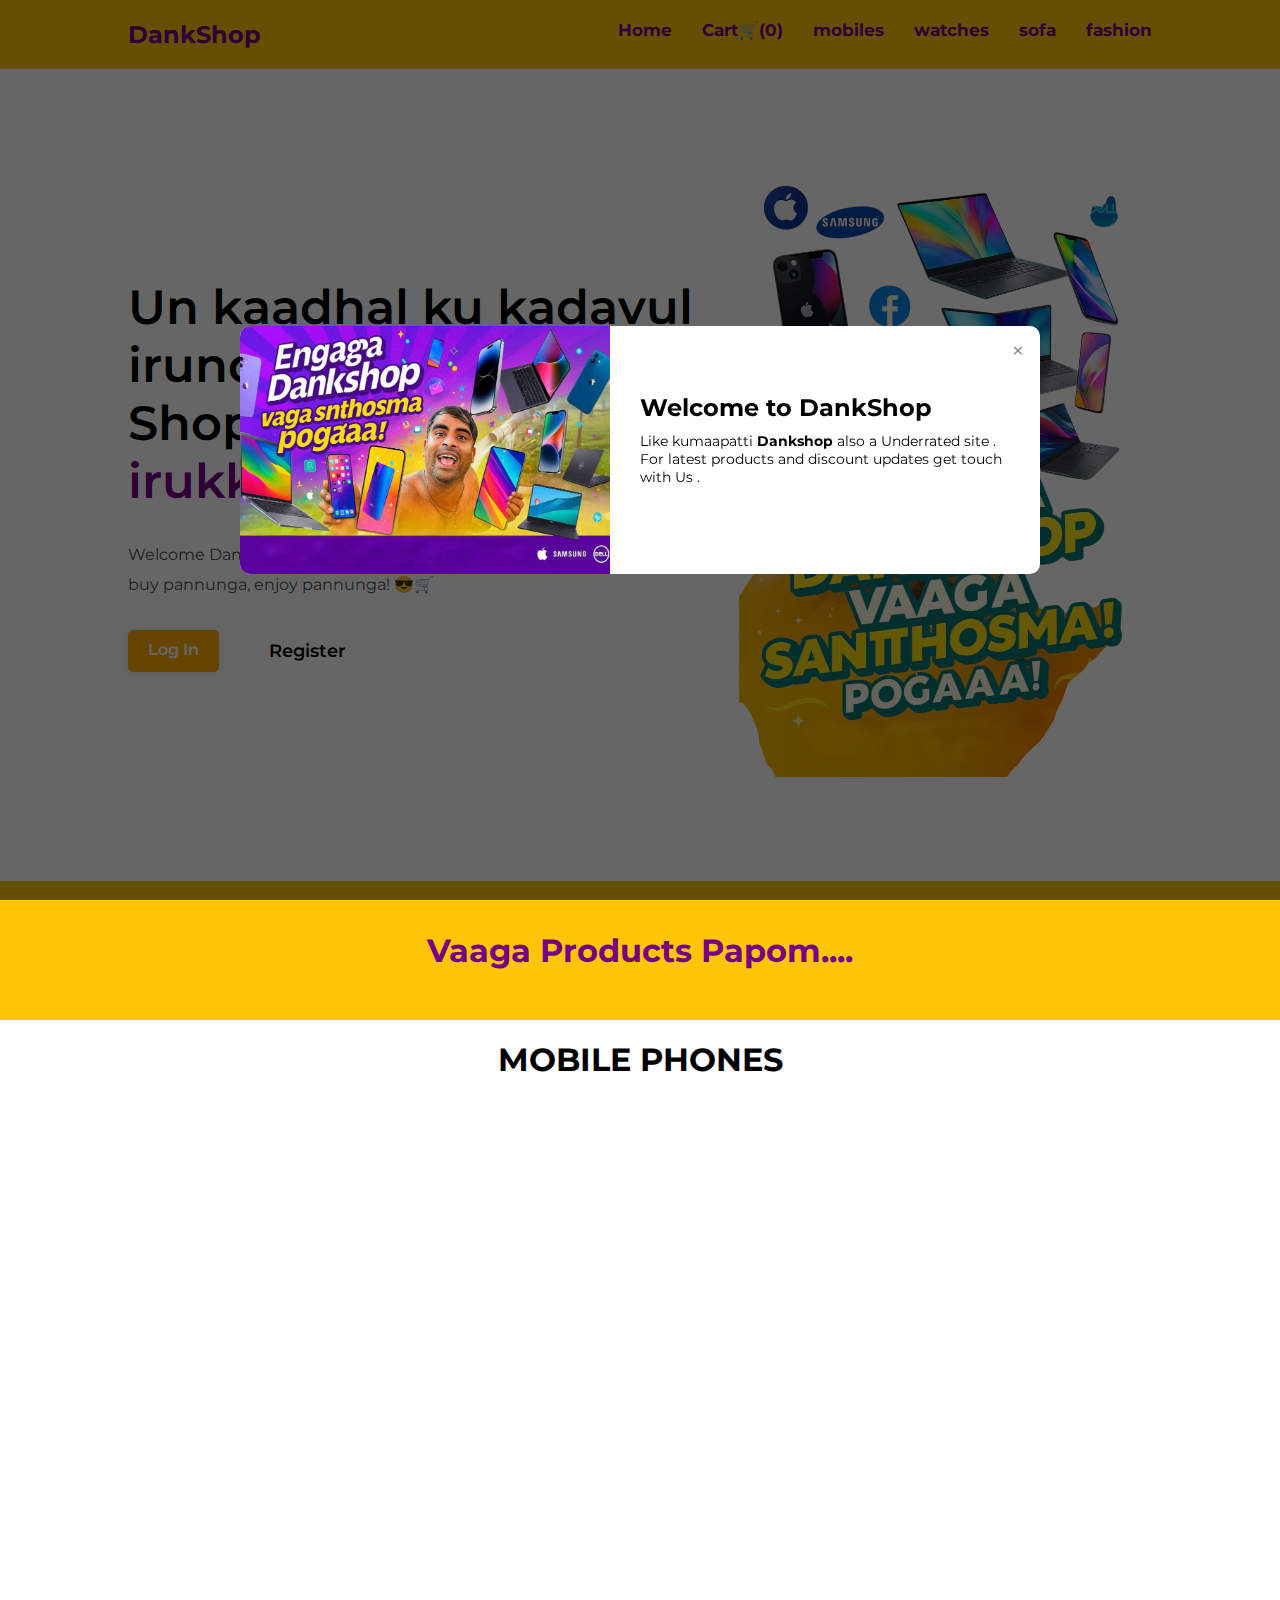
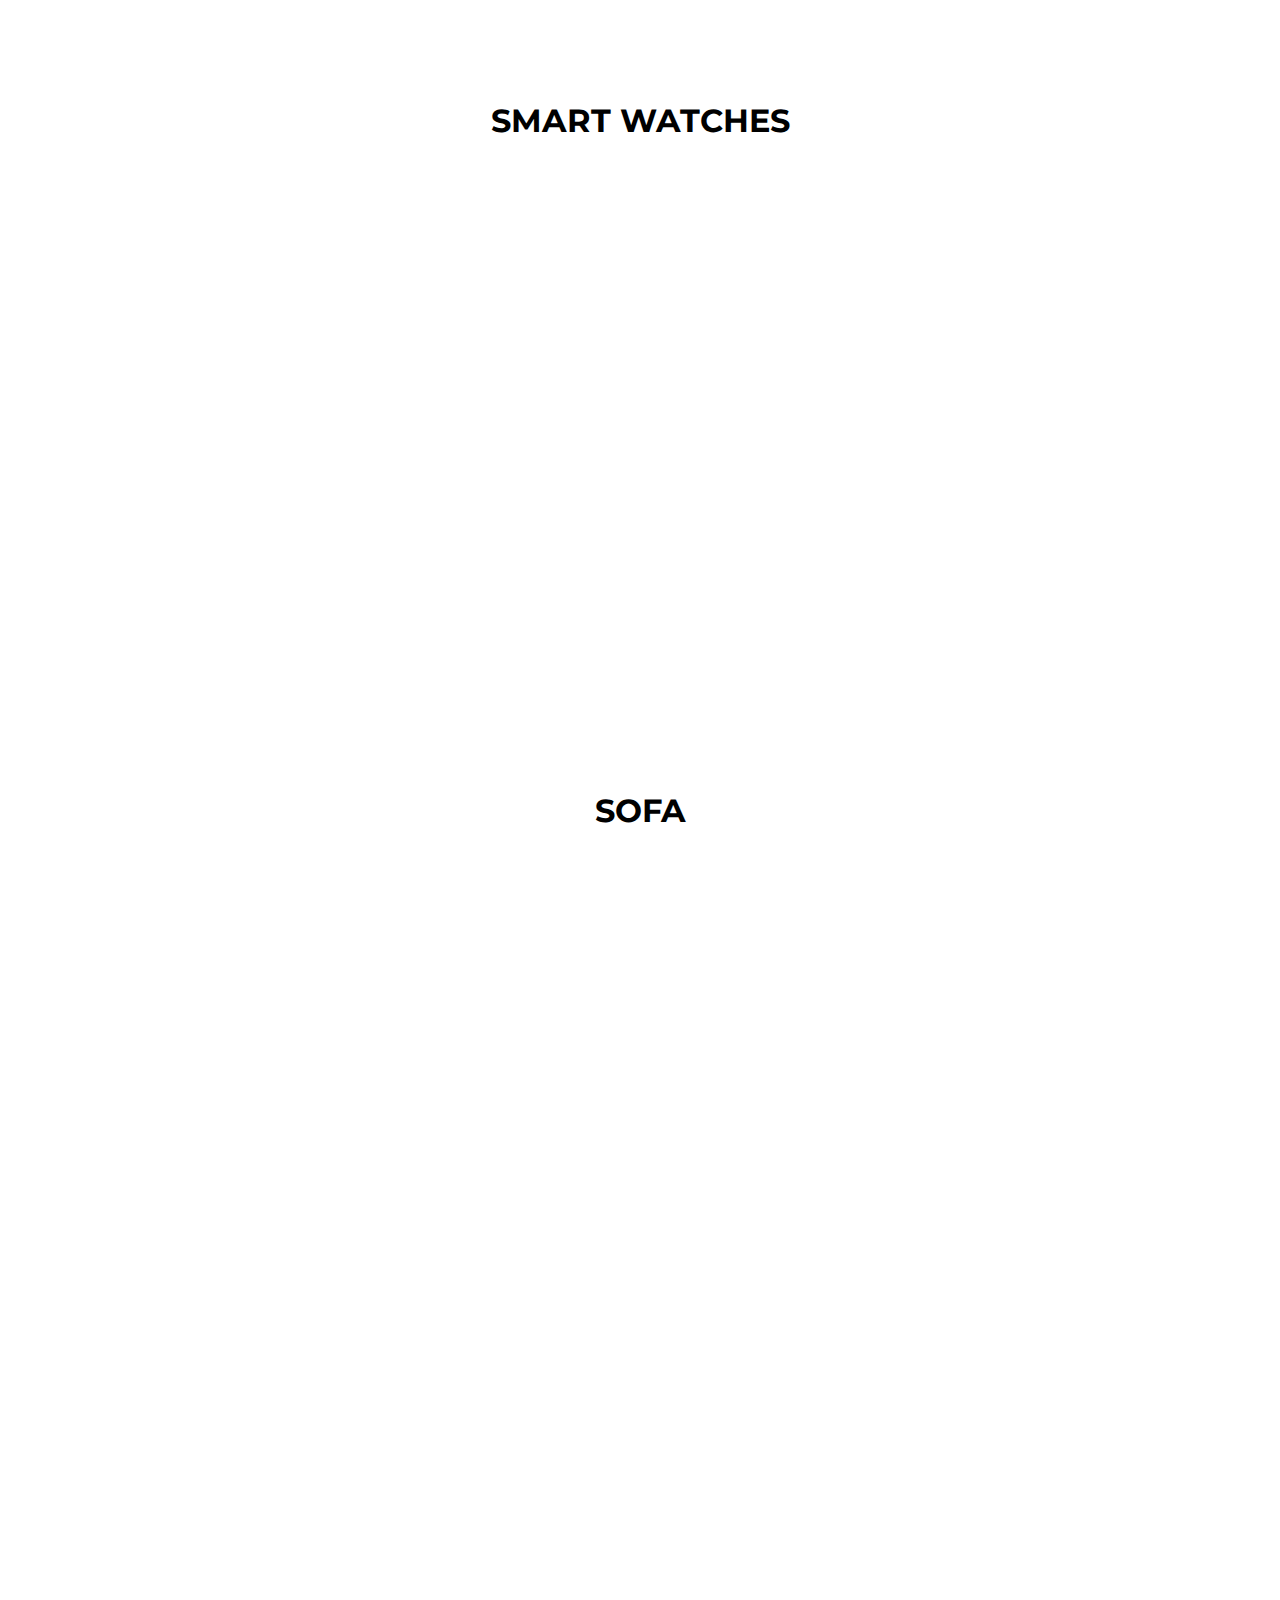
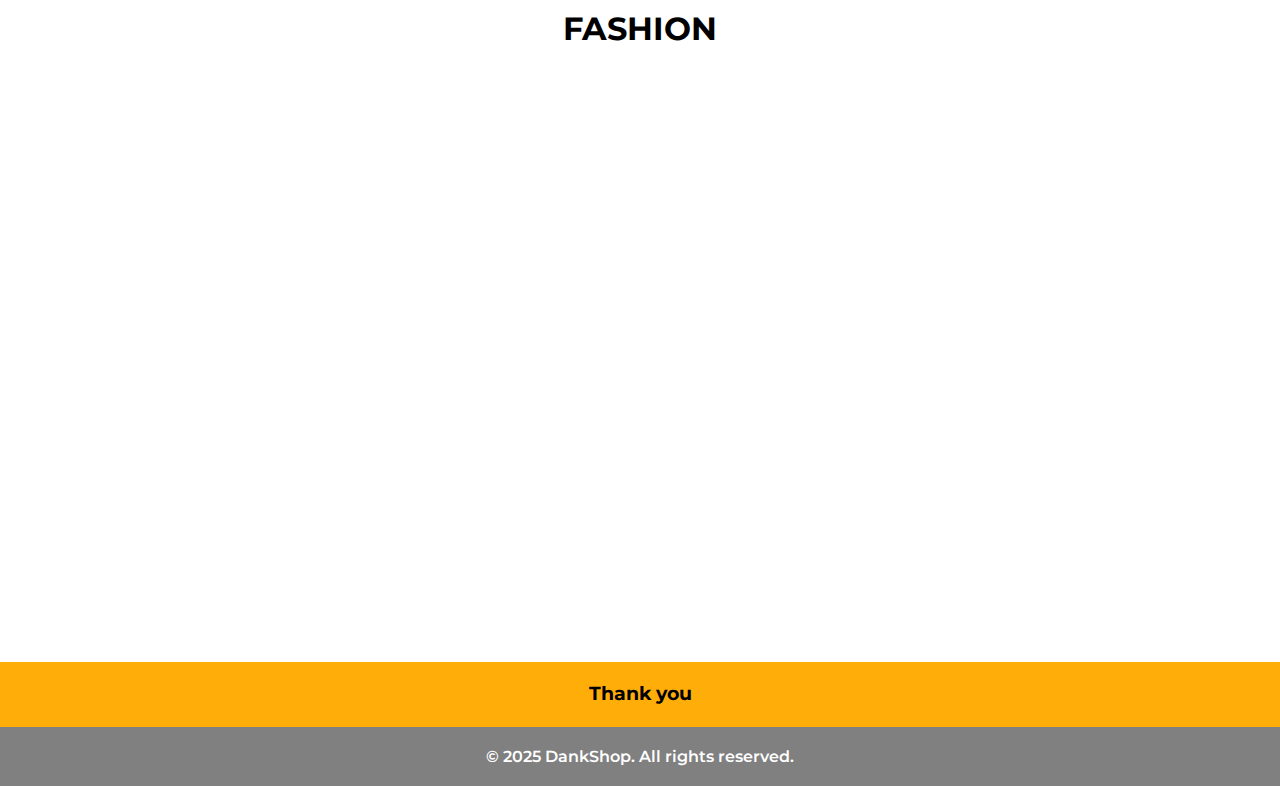
<file: index.html>
<!DOCTYPE html>
<html lang="en">

<head>
    <meta charset="UTF-8" />
    <meta name="viewport" content="width=device-width, initial-scale=1.0" />
    <title>DankShop</title>
    <link rel="icon" href="./OIP (1).webp">

    <link rel="preconnect" href="https://fonts.googleapis.com" />
    <link rel="preconnect" href="https://fonts.gstatic.com" crossorigin />
    <link href="https://fonts.googleapis.com/css2?family=Montserrat:wght@400;600&display=swap" rel="stylesheet" />
    <link href="https://cdn.jsdelivr.net/npm/bootstrap@5.3.3/dist/css/bootstrap.min.css" rel="stylesheet"
        integrity="sha384-QWTKZyjpPEjISv5WaRU9OFeRpok6YctnYmDr5pNlyT3zUOybo+STsz/K68vbdEjh" crossorigin="anonymous">
    <link rel="stylesheet" href="styles.css" />
</head>


<body>


    <header>
        <div class="container">
            <div class="header-wrap">
                <h2>DankShop</h2>
                <nav>
                    <a href="index.html"><b>Home</b></a>
                    <a href="cart.html" id="akk"><b>Cart🛒(<span id="cart-count">0</span>) </b></a>
                    <a href="#mobiles"><b>mobiles</b></a>
                    <a href="#watches"><b>watches</b></a>
                    <a href="#sofa"><b>sofa</b></a>
                    <a href="#fashion"><b>fashion</b></a>

                </nav>
            </div>
        </div>
    </header>

    
    <audio id="hover-audio" src="hover.mp3" preload="auto"></audio>





    <section class="banner">

        <div class="container">
            <div class="banner-wrap">
                <div>
                    <h1>
                        <span class="text-br">Un kaadhal ku kadavul</span>
                        <span class="text-br">irundha maadhiri,</span>
                        <span class="text-br">Shopping-ku<span> DankShop irukku Engaaaaaaa!😍🛒</span></span>
                    </h1>
                    <p>
                        <span class="text-br">Welcome DankShop – Idhu shop illa da, full vibe-u! Explore
                            pannunga,</span>
                        <span class="text-br">buy pannunga, enjoy pannunga! 😎🛒</span>
                    </p>
                    <div class="btn">
                        <a href="login/index.html" class="button">Log In</a>
                        <a href="./login/signup.html" class="text">Register</a>
                    </div>
                </div>
                <div>
                    <img width="100%" onclick="playSound()" ondblclick="stopSound()"
                        src="./photo_2025-07-21_12-45-24-Photoroom.png" alt="Illustration of a girl" />
                </div>
            </div>
        </div>
    </section>

    <h1 class="h">Vaaga Products Papom....</h1>
    <h1 class="q" id="mobiles">MOBILE PHONES</h1>

    <div class="container">

        <div class="jobs-wrap">
            <div class="one ">
                <div>
                    <h1>Samsung</h1>
                    <div class="wrapper">
                        <figure>
                            <div class="iphone">
                                <img width="100%"    src="./cf05c8fd-9177-4f88-a194-7a5f660bed7f.0ab64f758e0eb6af421e43bcb4682ea8.webp" class="img-back">
                              
                            </div>

                        </figure>
                    </div>

                    <h3>Samsung s24 Ultra</h3>
                </div>
                <div>
                    <h4>Price : RS 100000</h4>
                </div>
                <div>

                    <a href="./cart.html">Add to cart</a>
                </div>
            </div>
            <div class="two">
                <div>
                    <h1>IPHONE</h1>
                    <img width="100%"
                        src="./mobiles/iphone-x-download-png-image-iphone-x-11563100513ixgmosawlg-removebg-preview.png"
                        alt="Samsung s24 Ultra">
                    <h3>Iphone 16 Pro</h3>
                </div>
                <div>
                    <h4>Price : RS 150000</h4>
                </div>
                <div>

                    <a href="#">Add to cart</a>
                </div>
            </div>
            <div class="three">
                <div>
                    <h1>Samsung</h1>
                    <img width="100%" src="./cf05c8fd-9177-4f88-a194-7a5f660bed7f.0ab64f758e0eb6af421e43bcb4682ea8.webp"
                        alt="Samsung s24 Ultra">
                    <h3>Samsung s24 Plus</h3>
                </div>
                <div>
                    <h4>Price : RS 60000</h4>
                </div>
                <div>

                    <a href="#">Add to cart</a>
                </div>
            </div>

        </div>
    </div>


    <h1 class="q" id="watches">SMART WATCHES</h1>
    <div class="container">

        <div class="jobs-wrap">
            <div class="one ">
                <div>
                    <h1>Bolt</h1>
                    <img width="100%" src="./watches/OIP (1).webp">
                    <h3>Bolt Ultra</h3>
                </div>
                <div>
                    <h4>Price : RS 2000</h4>
                </div>
                <div>

                    <a href="./cart.html">Add to cart</a>
                </div>
            </div>
            <div class="two">
                <div>
                    <h1>Noise</h1>
                    <img width="100%" src="./watches/OIP.webp">
                    <h3>Noise 221</h3>
                </div>
                <div>
                    <h4>Price : RS 5000</h4>
                </div>
                <div>

                    <a href="#">Add to cart</a>
                </div>
            </div>
            <div class="three">
                <div>
                    <h1>V8</h1>
                    <img width="100%" src="./watches/OIP (1).webp" alt="Samsung s24 Ultra">
                    <h3>V8 M33312</h3>
                </div>
                <div>
                    <h4>Price : RS 800</h4>
                </div>
                <div>

                    <a href="#">Add to cart</a>
                </div>
            </div>

        </div>
    </div>

    <h1 class="q" id="sofa">SOFA</h1>

    <div class="container">

        <div class="jobs-wrap">
            <div class="one ">
                <div>
                    <h1>SOFA</h1>
                    <img width="100%" src="./sofa/sofa1.png" alt="Samsung s24 Ultra">
                    <h3>Adagan appa Sofa</h3>
                </div>
                <div>
                    <h4>Price : RS 4003</h4>
                </div>
                <div>

                    <a href="#">Add to cart</a>
                </div>
            </div>
            <div class="two">
                <div>
                    <h1>SOFA</h1>
                    <img width="100%" src="./sofa/sofa2.png" alt="Samsung s24 Ultra">
                    <h3>2 In 1 Sofa</h3>
                </div>
                <div>
                    <h4>Price : RS 56000</h4>
                </div>
                <div>

                    <a href="#">Add to cart</a>
                </div>
            </div>
            <div class="three">
                <div>
                    <h1>SOFA</h1>
                    <img width="100%" src="./sofa/sofa3 (1).png" alt="Samsung s24 Ultra">
                    <h3>Sofa gunal spl</h3>
                </div>
                <div>
                    <h4>Price : RS 1000000</h4>
                </div>
                <div>

                    <a href="#">Add to cart</a>
                </div>
            </div>
        </div>
    </div>

    <h1 class="q" id="fashion">FASHION</h1>
    <div class="container">

        <div class="jobs-wrap">
            <div class="one ">
                <div>
                    <h1>ZARA</h1>
                    <img width="100%" src="./fashion/stepen.jpg" alt="Samsung s24 Ultra">
                    <h3>Shirt + pant</h3>
                </div>
                <div>
                    <h4>Price : RS 1500</h4>
                </div>
                <div>

                    <a href="#">Add to cart</a>
                </div>
            </div>
            <div class="two">
                <div>
                    <h1>PETER ENG</h1>
                    <img width="100%" src="./fashion/johnson.jpg" alt="Samsung s24 Ultra">
                    <h3>Shirt+Coolers</h3>
                </div>
                <div>
                    <h4>Price : RS 1000</h4>
                </div>
                <div>

                    <a href="#">Add to cart</a>
                </div>
            </div>
            <div class="three">
                <div>
                    <h1>KGF MEN'S</h1>
                    <img width="100%" src="./fashion/tharan.jpg" alt="Samsung s24 Ultra">
                    <h3>Amuku Dumuku Shirt</h3>
                </div>
                <div>
                    <h4>Price : RS 500</h4>
                </div>
                <div>

                    <a href="#">Add to cart</a>
                </div>
            </div>
        </div>
    </div>

    <div class="end">
        <div class="container">
            <h3 class="thanks">
                <span>Thank you </span>
            </h3>

        </div>
    </div>

    <!-- POPUP OVERLAY -->
<div id="popup-overlay">
  <div class="popup">
    <span id="close-popup">&times;</span>
    <div class="popup-content">
      <div class="popup-image">
        <img src="./photo_2025-07-21_12-29-50.jpg" alt="Model">
      </div>
      <div class="popup-text">
        <h2>Welcome to DankShop</h2>
        <p>Like kumaapatti  <strong>Dankshop</strong> also a Underrated site . For latest products and discount updates get touch with Us .</p>
      </div>
    </div>
  </div>
</div>


    <footer>
        <div class="container">
            <p>© 2025 DankShop. All rights reserved.</p>
        </div>


    </footer>
    <script src="./app.js"></script>
</body>

</html>
</file>
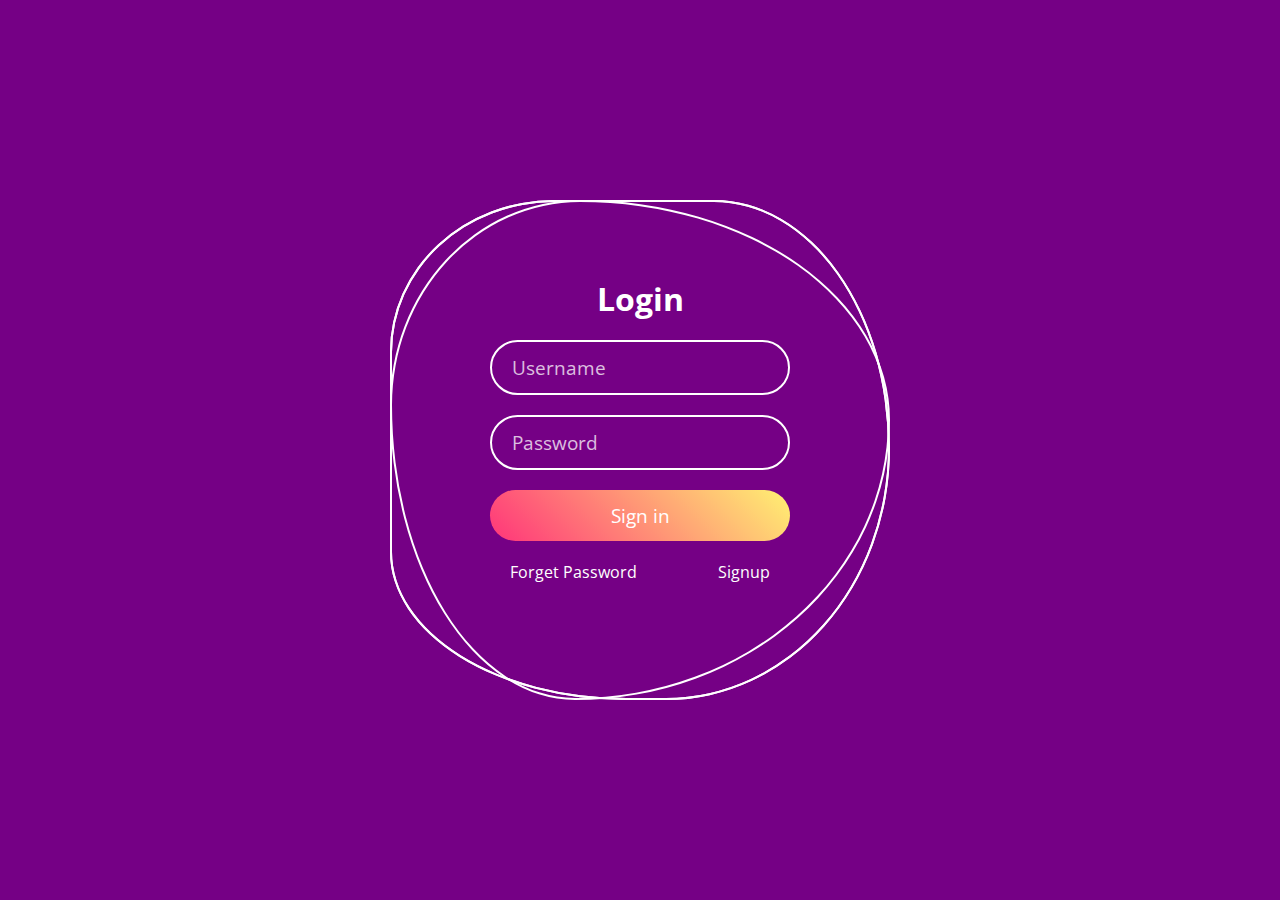
<file: login/index.html>
<!DOCTYPE html>
<html lang="en">
<head>
  <meta charset="UTF-8" />
  <meta name="viewport" content="width=device-width, initial-scale=1.0"/>
  <title>Login Page</title>
  <link rel="stylesheet" href="style.css" />
  
  <!-- Google Sign-In API -->
  <script src="https://accounts.google.com/gsi/client" async defer></script>
</head>
<body>
  <div class="square">
    <i style="--clr:#00ff0a;"></i>
    <i style="--clr:#ff0057;"></i>
    <i style="--clr:#fffd44;"></i>

    <div class="login">
      <h2>Login</h2>
      <div class="inputBx">
        <input type="text" placeholder="Username" />
      </div>
      <div class="inputBx">
        <input type="password" placeholder="Password" />
      </div>
      <div class="inputBx">
        <input type="submit" value="Sign in" />
      </div>
      <div class="links">
        <a href="./signup.html">Forget Password</a>
        <a href="./signup.html">Signup</a>
      </div>

      <!-- Google Sign-In Button -->
      <div id="g_id_onload"
           data-client_id="226937314799-g7q5mic9vqclsbk49jrkjtcslu5ktpq4.apps.googleusercontent.com"
           data-context="signin"
           data-ux_mode="popup"
           data-callback="handleCredentialResponse"
           data-auto_prompt="false">
      </div>

      <div class="g_id_signin"
           data-type="standard"
           data-shape="rectangular"
           data-theme="outline"
           data-text="signin_with"
           data-size="large"
           data-logo_alignment="left">
      </div>
    </div>
  </div>

  <script src="./login.js"></script>




</body>
</html>
</file>
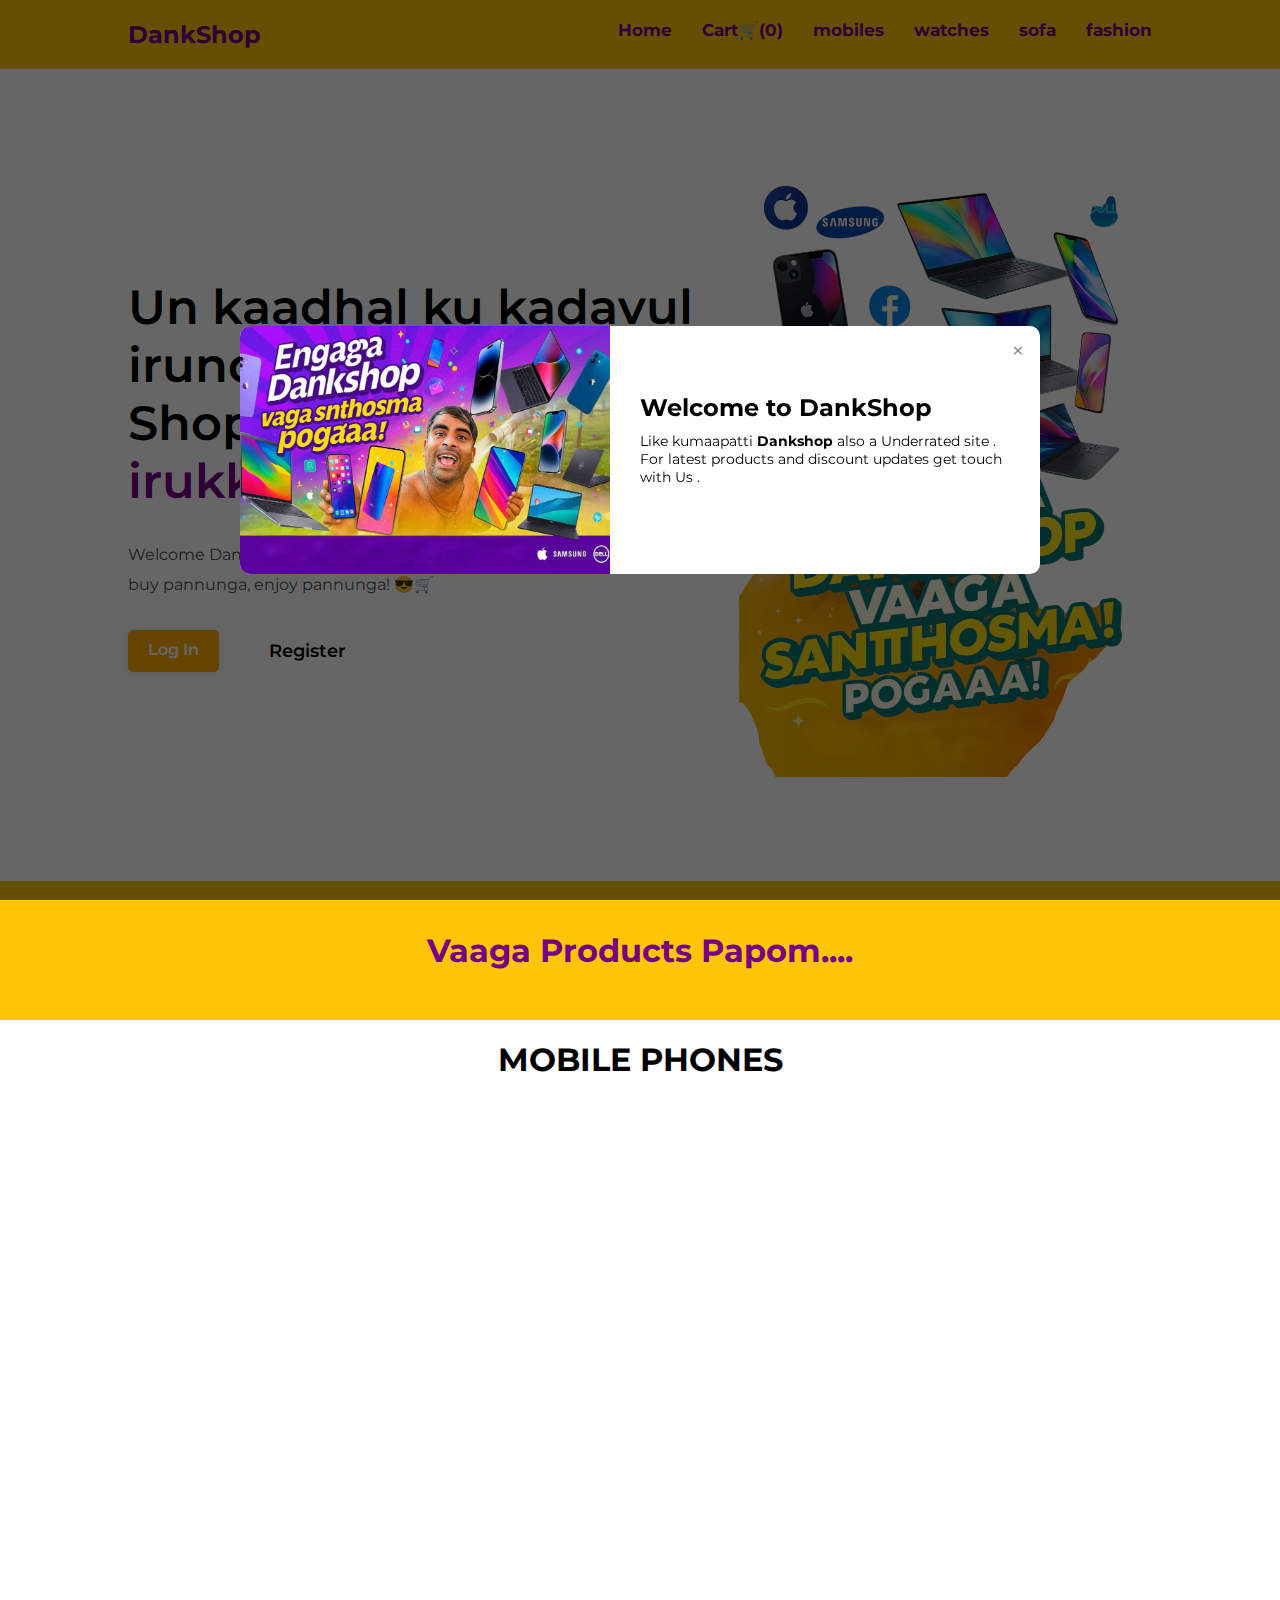
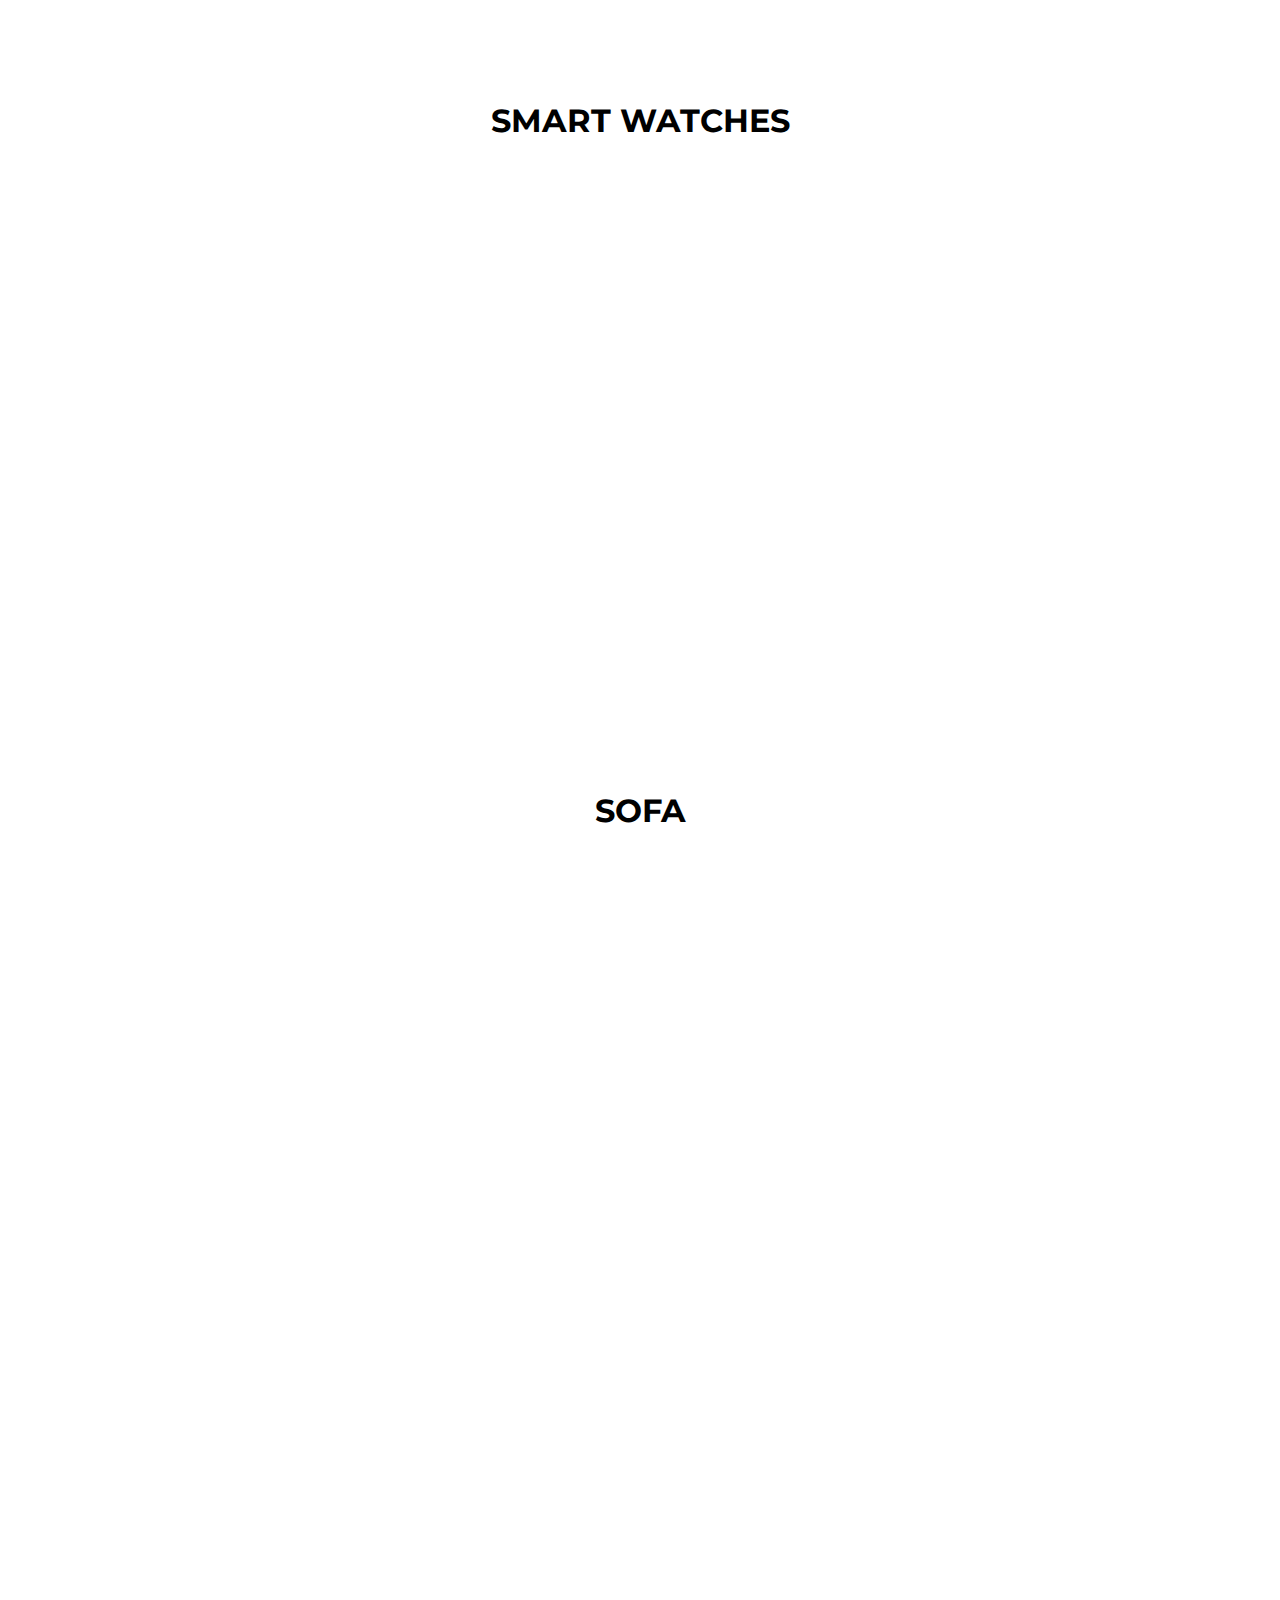
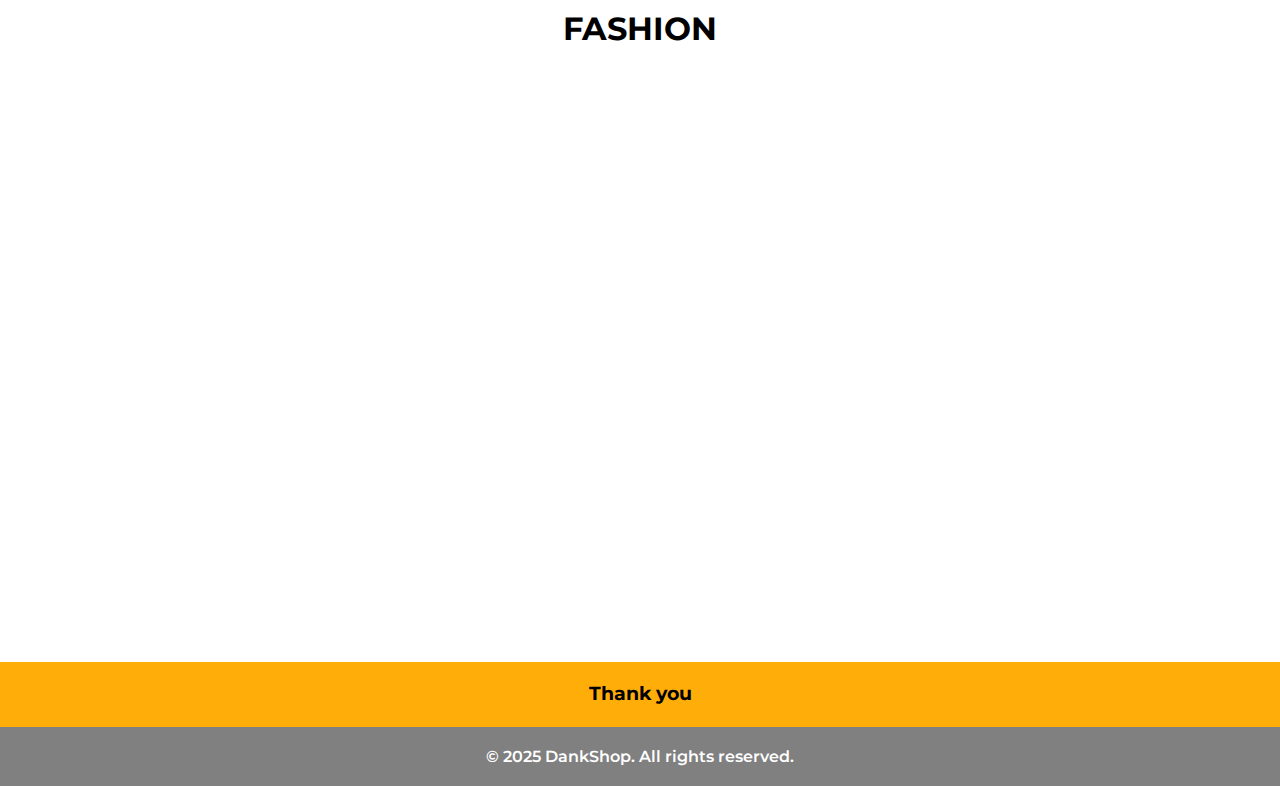
<file: buynow.html>
<!DOCTYPE html>
<html lang="en">
<head>
  <meta charset="UTF-8" />
  <title>Buy Now - DankShop</title>
  <style>
    body {
      font-family: sans-serif;
      padding: 2rem;
      background-color: #f2f2f2;
    }
    form {
      background: white;
      padding: 2rem;
      border-radius: 8px;
      max-width: 500px;
      margin: auto;
      box-shadow: 0 0 10px rgba(0,0,0,0.1);
    }
    input, textarea, button {
      width: 100%;
      padding: 0.7rem;
      margin: 0.5rem 0;
      border: 1px solid #ccc;
      border-radius: 5px;
    }
    button {
      background-color: #007bff;
      color: white;
      border: none;
    }
    button:hover {
      background-color: #0056b3;
    }
    .product-list {
      display: flex;
      flex-direction: column;
      gap: 1rem;
      margin-bottom: 1rem;
    }
    .product-item {
      display: flex;
      align-items: center;
      gap: 1rem;
      background-color: #fafafa;
      padding: 0.5rem;
      border-radius: 5px;
    }
    .product-item img {
      width: 60px;
      height: 60px;
      object-fit: cover;
      border-radius: 4px;
    }
    .product-name {
      font-weight: bold;
    }
  </style>
</head>
<body>
  <h2 style="text-align: center;">Buy Now</h2>
  <form id="buy-now-form">
    <label for="customerName">Your Name:</label>
    <input type="text" id="customerName" required />

    <label for="address">Delivery Address:</label>
    <textarea id="address" rows="3" required></textarea>

    <div class="product-list" id="product-list"></div>

    <label for="totalPrice">Total Price (₹):</label>
    <input type="number" id="totalPrice" readonly />

    <button type="submit">Place Order</button>
  </form>

  <script>
    document.addEventListener("DOMContentLoaded", function () {
      const cart = JSON.parse(localStorage.getItem("cart")) || [];

      if (cart.length === 0) {
        alert("Your cart is empty. Please add products first.");
        window.location.href = "index.html";
        return;
      }

      const productListDiv = document.getElementById("product-list");
      let totalPrice = 0;
      const productNames = [];

      cart.forEach(item => {
        totalPrice += item.price || 0;
        productNames.push(item.name);

        const productItem = document.createElement("div");
        productItem.className = "product-item";

        const img = document.createElement("img");
        img.src = item.image || "default.jpg"; // fallback image
        img.alt = item.name;

        const name = document.createElement("div");
        name.className = "product-name";
        name.textContent = item.name;

        productItem.appendChild(img);
        productItem.appendChild(name);
        productListDiv.appendChild(productItem);
      });

      document.getElementById("totalPrice").value = totalPrice;

      document.getElementById("buy-now-form").addEventListener("submit", function (e) {
        e.preventDefault();

        const customerName = document.getElementById("customerName").value.trim();
        const address = document.getElementById("address").value.trim();

        if (!customerName || !address) {
          alert("Please fill all required fields.");
          return;
        }

        fetch("http://localhost:8080/api/orders", {
          method: "POST",
          headers: { "Content-Type": "application/json" },
          body: JSON.stringify({
            customerName,
            address,
            productNames,
            totalPrice
          })
        })
        .then(response => {
          if (!response.ok) throw new Error("Network error");
          return response.json();
        })
        .then(data => {
          alert("✅ Order placed successfully!");
          localStorage.removeItem("cart");
          window.location.href = "index.html";
        })
        .catch(err => {
          console.error("Error:", err);
          alert("❌ Failed to place order.");
        });
      });
    });
  </script>
</body>
</html>
</file>
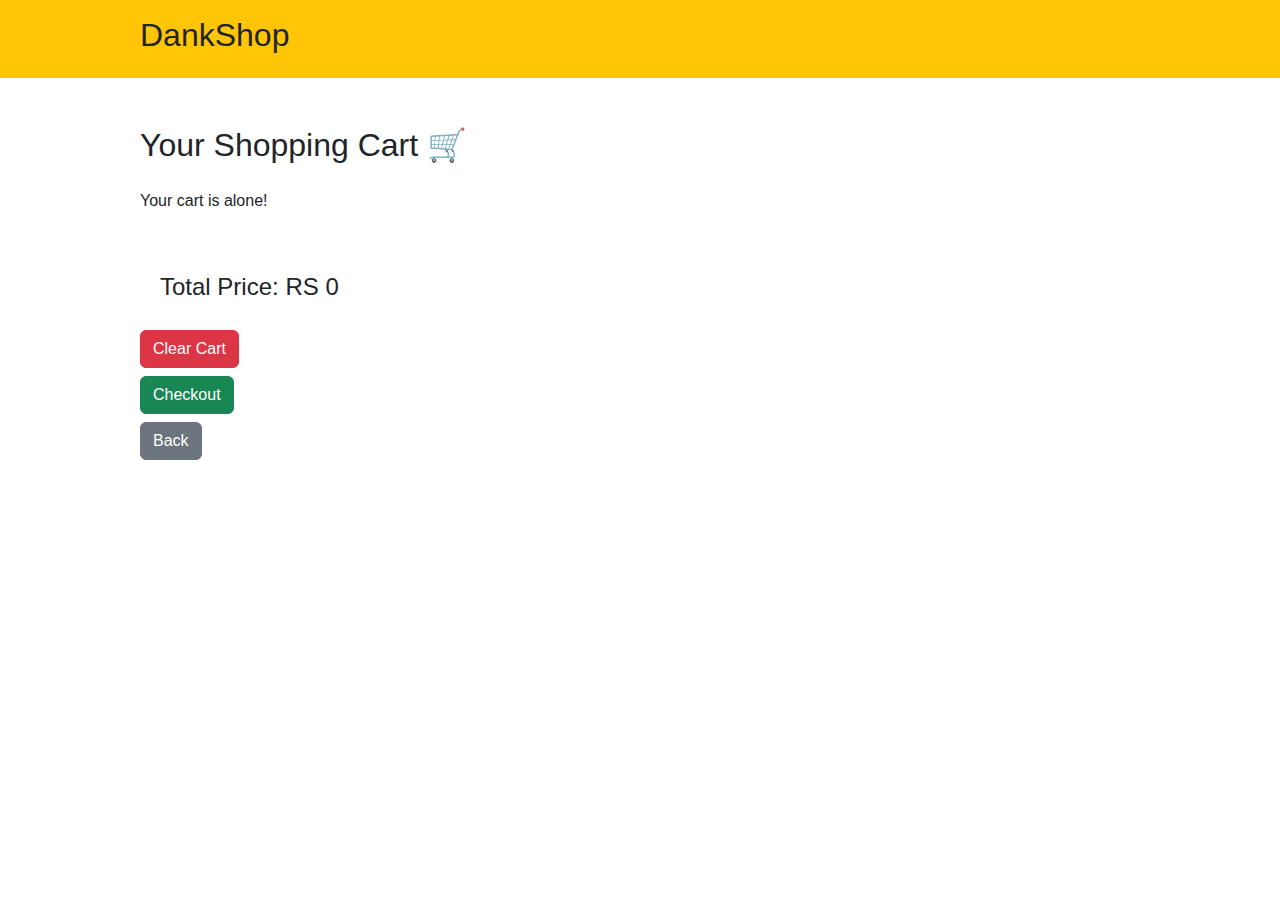
<file: cart.html>
<!DOCTYPE html>
<html lang="en">
<head>
  <meta charset="UTF-8" />
  <meta name="viewport" content="width=device-width, initial-scale=1.0"/>
  <title>My Cart - DankShop</title>
  <link href="https://cdn.jsdelivr.net/npm/bootstrap@5.3.3/dist/css/bootstrap.min.css" rel="stylesheet"/>
  <link rel="stylesheet" href="styles.css" />
</head>
<body>
  <header>
    <div class="container d-flex justify-content-between align-items-center py-3">
      <h2>DankShop</h2>
    </div>
  </header>

  <div class="container my-5">
    <h2>Your Shopping Cart 🛒</h2>
    <div id="cart-items" class="row mt-4"></div>

    <div class="mt-4">
      <h4>Total Price: RS <span id="total-price">0</span></h4>
      <button class="btn btn-danger mt-2" onclick="clearCart()">Clear Cart</button>
      <a href="./buynow.html"><button class="btn btn-success mt-2">Checkout</button></a>
      <a href="./index.html"><button class="btn btn-secondary mt-2">Back</button></a>
    </div>
  </div>

  <script src="./app.js"></script>

 
</body>
</html>
</file>
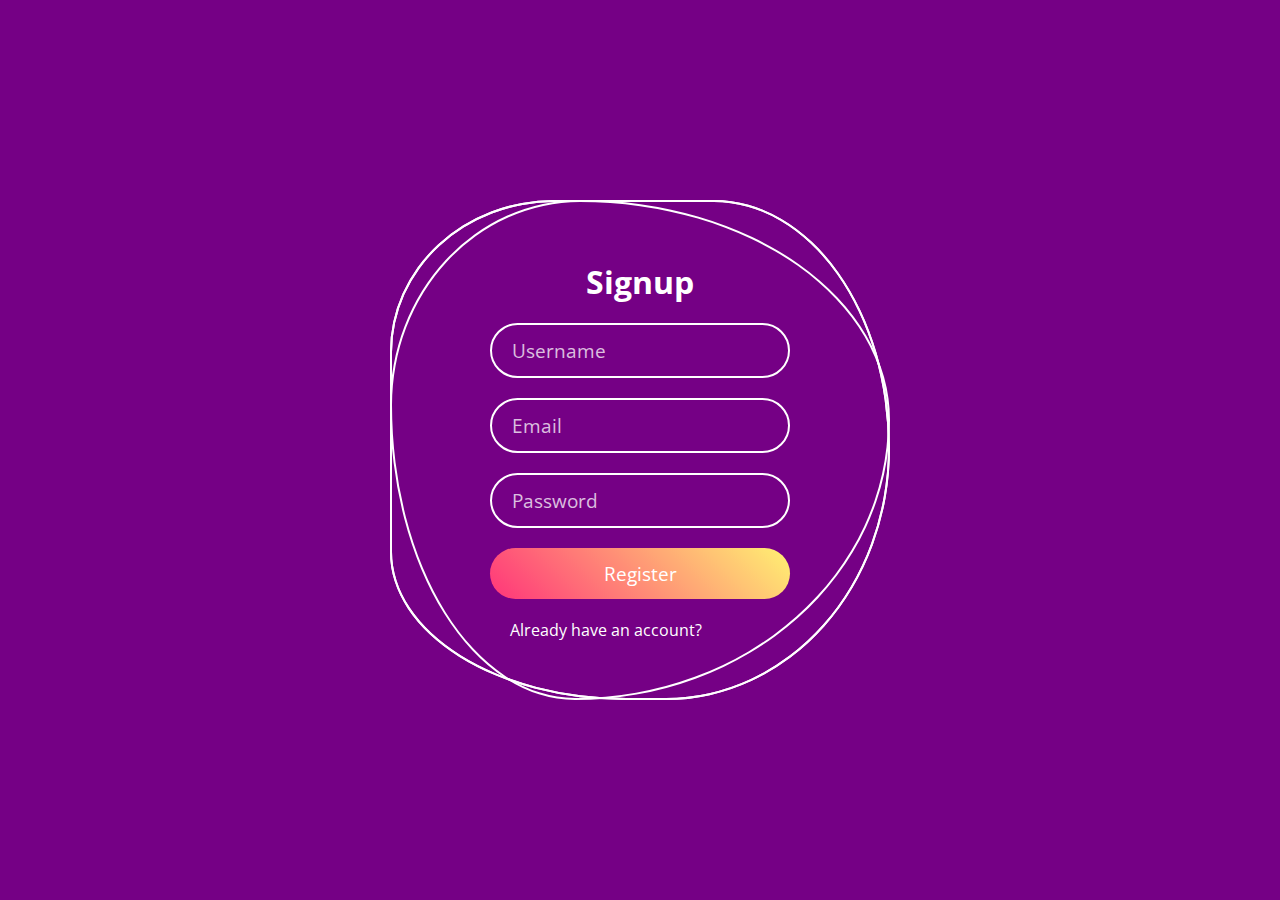
<file: login/signup.html>
<!DOCTYPE html>
<html lang="en">
<head>
	<meta charset="UTF-8">
	<meta http-equiv="X-UA-Compatible" content="IE=edge">
	<meta name="viewport" content="width=device-width, initial-scale=1.0">
	<link rel="stylesheet" href="style.css">
	<title>Signup Page</title>
</head>
<body>
	<div class="square">
		<i style="--clr:#00ff0a;"></i>
		<i style="--clr:#ff0057;"></i>
		<i style="--clr:#fffd44;"></i>
		<div class="login">
			<h2>Signup</h2>
			<div class="inputBx">
				<input type="text" placeholder="Username" id="signup-username">
			</div>
			<div class="inputBx">
				<input type="email" placeholder="Email" id="signup-email">
			</div>
			<div class="inputBx">
				<input type="password" placeholder="Password" id="signup-password">
			</div>
			<div class="inputBx">
				<input type="submit" value="Register" onclick="handleSignup()">
			</div>
			<div class="links">
				<a href="index.html">Already have an account?</a>
			</div>
		</div>
	</div>


  <script src="./login.js"></script>

  


</body>
</html>
</file>
<file: styles.css>
* {
    margin: 0;
    padding: 0;
    box-sizing: border-box;
}

.container {
    max-width: 80%;
    margin: 0px auto;
}

header {
  background-color: rgb(255, 197, 6);
}

body ,html {
    font-family: "Montserrat", sans-serif;
    overflow-x: hidden;
  
}

.header-wrap {
    display: flex;
    justify-content: space-between;
    padding: 20px 0;

    color: #750085;
    cursor: pointer;
}

.header-wrap nav {
    display: flex;
    gap: 30px;
   
}

.header-wrap nav a {
    color: #750085;
    text-decoration: none;
    transition: 0.3s;
    font-size: 17px;
}

.header-wrap nav a:hover {
    color:white;
}

.text-br {
    display: block;
}

a {
    text-decoration: none;
  
}

.banner-wrap {
    display: flex;
    align-items: center;
    justify-content: space-between;
}

.banner-wrap h1 {
    font-size: 35px;
    font-weight: 600;
}

.banner-wrap p {
    margin: 30px 0;
    color: #505050;
    line-height: 30px;
}

.btn {
    display: flex;
    gap: 30px;
}

.banner {
    padding: 100px 0;
}
html {
  scroll-behavior: smooth;
}


.button {
    background-color: rgb(255, 173, 9);
    color: white;
    padding: 10px 20px;
    border-radius: 5px;
    transition: 0.3s;
    font-weight: 600;
    box-shadow: 0px 0px 10px rgba(0, 0, 0, 0.1);
}

.button:hover {
    background-color: #750085;
    color: white;
}

.text {
    color: black;
    font-weight: 600;
    font-size: 18px;
    padding: 10px 20px;
    transition: 0.3s;
}

.text:hover {
    color: #750085;
}

.jobs {
    padding: 40px 0;
}

.jobs h2 {
    margin-bottom: 30px;
}

.jobs-wrap {
    display: flex;
    gap: 30px;
    color: white;
   
}

.one>div{
    text-align: center;
    width:350px ;
}


.two>div{
    text-align: center;
      width:350px ;
 
}


.three>div{
    text-align: center;
      width:350px ;
}

 .q{
    text-align: center ;
    padding: 20px;
    color: black;
 
}
.h{
    padding: 50px;
    background-color: rgb(255, 197, 6);
     text-align: center ;
    color: #750085;
}
h3,h4{
    padding: 20px;
}



.jobs-wrap > div > div>a {
    color: white;
    border: 1px solid white;
    padding: 10px;
    border-radius: 10px;
    transition: 0.3s;
    

}

.jobs-wrap > div > div a:hover {
    background-color: orange;
    color: black;
}

.jobs-wrap .one {
    background-color: #499ec3;
    padding: 20px;
    border-radius: 10px;
    box-shadow:black;
    
    
    
   
}



.jobs-wrap .one:hover{
    background-color:  rgb(0, 213, 255);
    transition: 0.7s;
}
.jobs-wrap .two:hover{
    background-color:  rgb(0, 213, 255);
       transition: 0.7s;

}
.jobs-wrap .three:hover{
    background-color:  rgb(0, 213, 255);
     transition: 0.7s;


}

.jobs-wrap .two {

    background-color:#499ec3;
    padding: 20px;
    border-radius: 10px;
    box-shadow: 0px 0px 10px rgba(0, 0, 0, 0.1);
}


.jobs-wrap .three {
    background-color:#499ec3;
    padding: 20px;
    border-radius: 10px;
    box-shadow: 0px 0px 10px rgba(0, 0, 0, 0.1);
}

footer {
    padding: 20px 0;
    background-color: gray;
}

footer p {
    text-align: center;
    color: white;
    font-weight: 600;
    
}




.text-br >span{
    color: #750085;
}


.end{
    margin-top: 20px;
    background-color: rgb(255, 173, 9);
    width: 100%;
    height: 65px;

}

.end .thanks{
    text-align: center;
}


@media only screen and (max-width: 900px) {
    .header-wrap {
        flex-direction: column;
        text-align: center;
        gap:15px

    }   
    .header-wrap nav {
        justify-content: center;
        text-align: center;
        flex-wrap: wrap;
    
    }

    .text-br {
        display: inline;
    }
}
@media only screen and (min-width:1000px){
    .banner-wrap h1 {
    font-size: 48px;
}

}
@media only screen and (max-width: 1109px) {
    .banner-wrap {
        flex-direction: column;
        text-align: center;
    }
.btn {
    justify-content: center;
    margin-bottom: 30px;
}

.jobs-wrap{
    flex-wrap: wrap;
    justify-content: center;
 
}

}

@keyframes appear {
  0% {
    opacity: 0;
    transform: translateX(-100px);
  }
  100% {
    opacity: 1;
    transform: translateX(0);
  }
}

.one,
.two,
.three {
  opacity: 0;
  transform: translateX(-100px);
  animation: appear 1s ease-in-out forwards;
  animation-play-state: paused;
}

@keyframes zoom-in {
  0% {
    transform: scale(0.95);
  }
  100% {
    transform: scale(1);
  }
}


.one img:hover,
.two img:hover,
.three img:hover {
  animation: zoom-in 0.3s ease forwards;
}

/* Popup overlay styles */
#popup-overlay {
  position: fixed;
  top: 0;
  left: 0;
  width: 100%;
  height: 100%;
  background: rgba(0, 0, 0, 0.6);
  display: flex;
  align-items: center;
  justify-content: center;
  z-index: 9999;
}

/* Popup box */
.popup {
  background: white;
  max-width: 800px;
  width: 90%;
  display: flex;
  flex-direction: column;
  border-radius: 10px;
  position: relative;
  overflow: hidden;
  animation: popupFade 0.5s ease;
}

/* Close button */
#close-popup {
  position: absolute;
  top: 10px;
  right: 15px;
  font-size: 24px;
  cursor: pointer;
  color: #888;
}

.popup-content {
  display: flex;
  flex-direction: row;
}

.popup-image img {
  width: 100%;
  height: 100%;
  object-fit: cover;
}

.popup-image {
  flex: 1;
}

.popup-text {
  flex: 1;
  padding: 30px;
  display: flex;
  flex-direction: column;
  justify-content: center;
}

.popup-text h2 {
  font-size: 24px;
  margin-bottom: 10px;
}

.popup-text p {
  font-size: 14px;
  margin-bottom: 20px;
}

.popup-text input {
  padding: 10px;
  margin-bottom: 15px;
  border: 1px solid #ccc;
  border-radius: 5px;
}

.popup-text button {
  padding: 10px;
  background: black;
  color: white;
  border: none;
  cursor: pointer;
  border-radius: 5px;
  font-weight: bold;
}

/* Animation */
@keyframes popupFade {
  from {
    opacity: 0;
    transform: scale(0.95);
  }
  to {
    opacity: 1;
    transform: scale(1);
  }
}
</file>
<file: login/style.css>
@import url('https://fonts.googleapis.com/css?family=Open+Sans:400,600,700&display=swap');

*{
	margin: 0;
	padding: 0;
	box-sizing: border-box;
	font-family: 'Open Sans', sans-serif;
}
body
{
	display: flex;
	justify-content: center;
	align-items: center;
	min-height: 100vh; 
    background-color: #750085;
}
.square
{
	position: relative;
	width: 500px;
	height: 500px;
	display: flex;
	justify-content: center;
	align-items: center;
}
.square i
{
	position: absolute;
	inset: 0;
	border: 2px solid #fff;
	transition: 0.5s;
}
.square i:nth-child(1)
{
	border-radius: 38% 62% 63% 37% / 41% 44% 56% 59%;
	animation: animate 6s linear infinite;
}

.a button{
	
	background-color: rgb(255, 173, 9);
    color: white;
    padding: 10px 20px;
    border-radius: 5px;
    transition: 0.3s;
    font-weight: 600;
    box-shadow: 0px 0px 10px rgba(0, 0, 0, 0.1);
	
}

.a button:hover{
	background-color:white;
	color: #750085;
}


.square i:nth-child(2)
{
	border-radius: 41% 44% 56% 59%/38% 62% 63% 37%;
	animation: animate 4s linear infinite;
}
.square i:nth-child(3)
{
	border-radius: 41% 44% 56% 59%/38% 62% 63% 37%;
	animation: animate2 10s linear infinite;
}
.square:hover i
{
	border: 6px solid var(--clr);
	filter: drop-shadow(0 0 20px var(--clr));
}
@keyframes animate
{
	0%
	{
		transform: rotate(0deg);
	}
	100%
	{
		transform: rotate(360deg);
	}
}
@keyframes animate2
{
	0%
	{
		transform: rotate(360deg);
	}
	100%
	{
		transform: rotate(0deg);
	}
}
.login 
{
	position: absolute;
	width: 300px;
	height: 100%;
	display: flex;
	justify-content: center;
	align-items: center;
	flex-direction: column;
	gap: 20px;
}
.login h2 
{
	font-size: 2em;
	color: #fff;
}
.login .inputBx 
{
	position: relative;
	width: 100%;
}
.login .inputBx input 
{
	position: relative;
	width: 100%;
	padding: 12px 20px;
	background: transparent;
	border: 2px solid #fff;
	border-radius: 40px;
	font-size: 1.2em;
	color: #fff;
	box-shadow: none;
	outline: none;
}
.login .inputBx input[type="submit"]
{
	width: 100%;
	background: #0078ff;
	background: linear-gradient(45deg,#ff357a,#fff172);
	border: none;
	cursor: pointer;
}
.login .inputBx input::placeholder 
{
	color: rgba(255,255,255,0.75);
}
.login .links
{
	position: relative;
	width: 100%;
	display: flex;
	align-items: center;
	justify-content: space-between;
	padding: 0 20px;
}
.login .links a 
{
	color: #fff;
	text-decoration: none;
}
</file>
